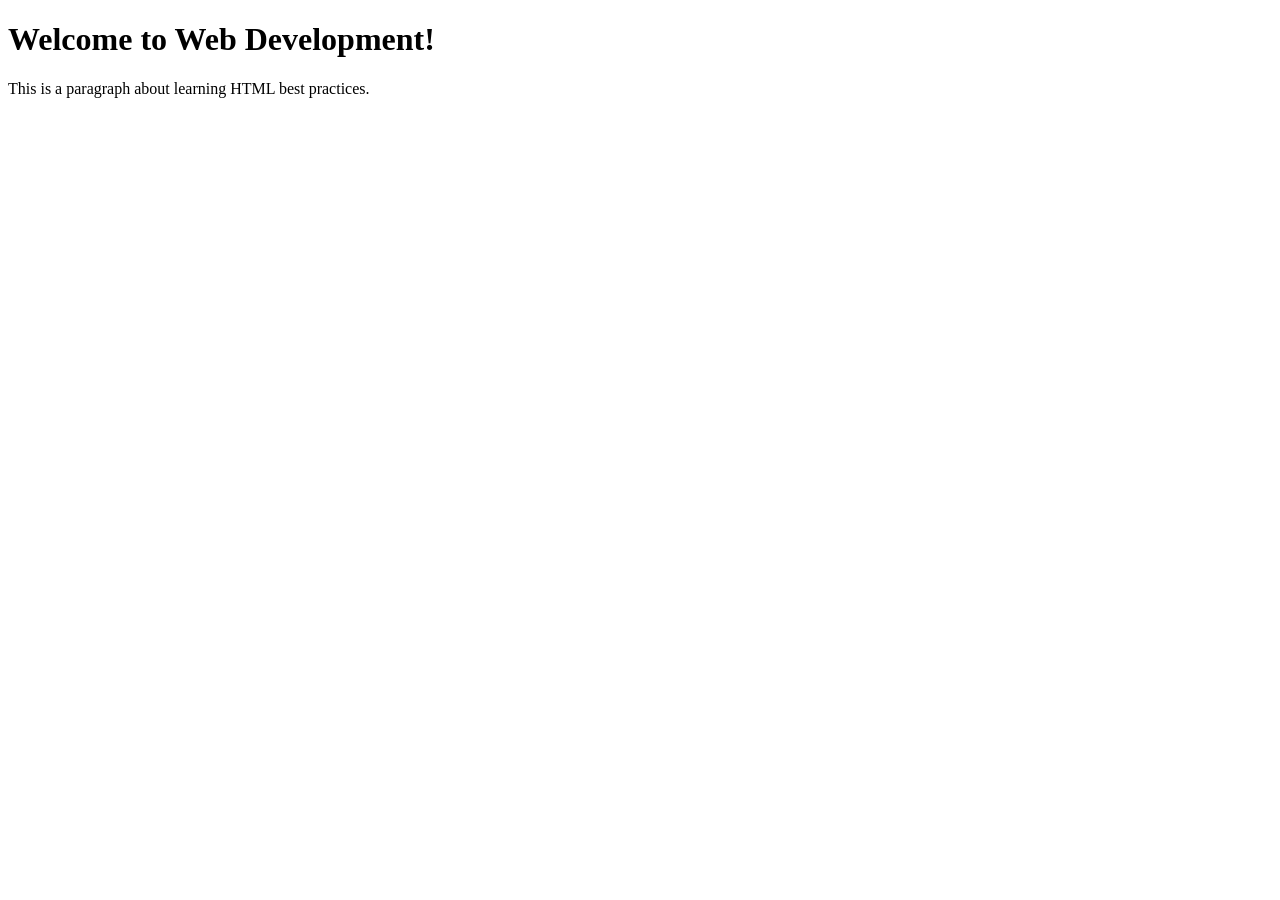
<file: 03_assignment/indentation1.html>
<!-- Assignment 03: Practice Indentation -->
<!DOCTYPE html>
<html>
    <head>
        <title>Proper Indentation I</title>
    </head>
    <body>
        <h1>Welcome to Web Development!</h1>
        <p>This is a paragraph about learning HTML best practices.</p>
    </body>
</html>
</file>
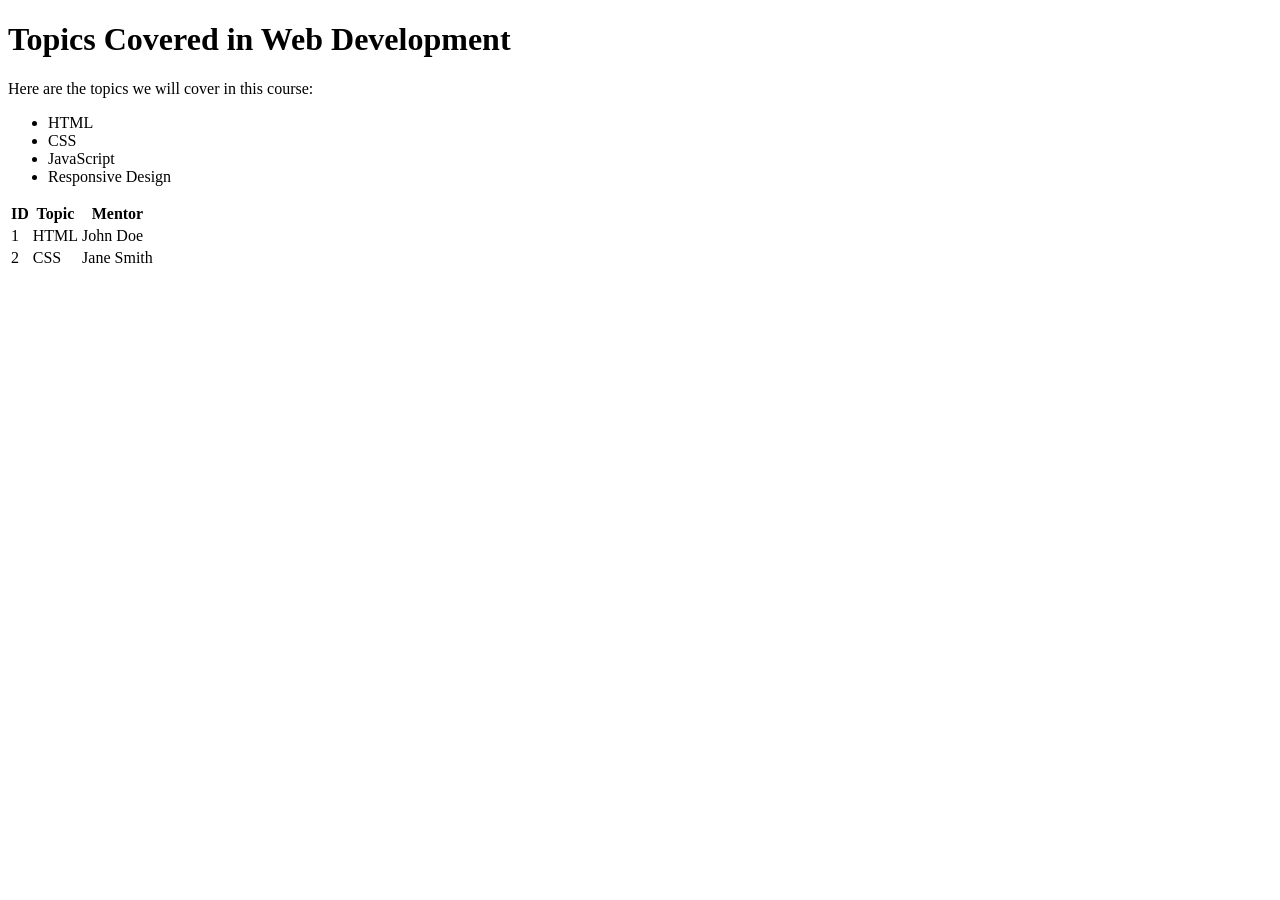
<file: 03_assignment/indentation2.html>
<!-- Assignment 03: Practice Indentation -->
<!DOCTYPE html>
<html>
    <head>
        <title>Proper Indentation II</title>
    </head>
    <body>
        <h1>Topics Covered in Web Development</h1>
        <p>Here are the topics we will cover in this course:</p>

        <ul>
            <li>HTML</li><li>CSS</li>
            <li>JavaScript</li>
            <li>Responsive Design</li>
        </ul>
        
        <table>
            <thead>
                <tr>
                    <th>ID</th>
                    <th>Topic</th>
                    <th>Mentor</th>
                </tr>
            </thead>
            <tbody>
                <tr>
                    <td>1</td>
                    <td>HTML</td>
                    <td>John Doe</td>
                </tr>
                <tr>
                    <td>2</td>
                    <td>CSS</td>
                    <td>Jane Smith</td>
                </tr>
            </tbody>
        </table>
    </body>
</html>
</file>
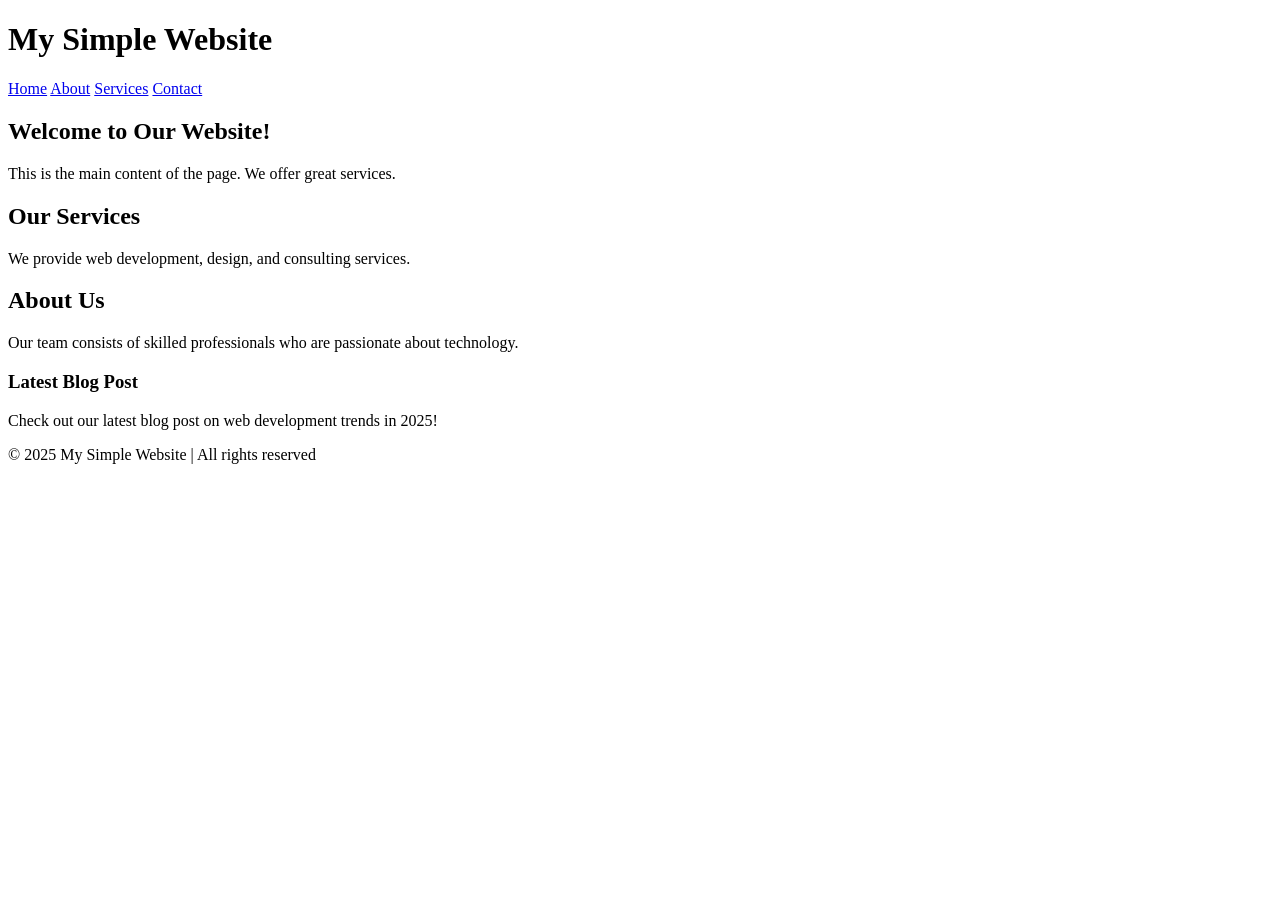
<file: 04_assignment/non-semantic-webpage.html>
<!DOCTYPE html>
<html lang="en">
<head>
    <title>Simple Website with Divs</title>
</head>
<body>
    <div class="header">
        <h1>My Simple Website</h1>
        <div class="nav">
            <a href="#">Home</a>
            <a href="#">About</a>
            <a href="#">Services</a>
            <a href="#">Contact</a>
        </div>
    </div>

    <div class="main-content">
        <div class="section">
            <h2>Welcome to Our Website!</h2>
            <p>This is the main content of the page. We offer great services.</p>
        </div>

        <div class="section">
            <h2>Our Services</h2>
            <p>We provide web development, design, and consulting services.</p>
        </div>

        <div class="section">
            <h2>About Us</h2>
            <p>Our team consists of skilled professionals who are passionate about technology.</p>
        </div>
    </div>

    <div class="article">
        <h3>Latest Blog Post</h3>
        <p>Check out our latest blog post on web development trends in 2025!</p>
    </div>

    <div class="footer">
        <p>© 2025 My Simple Website | All rights reserved</p>
    </div>
</body>
</html>
</file>
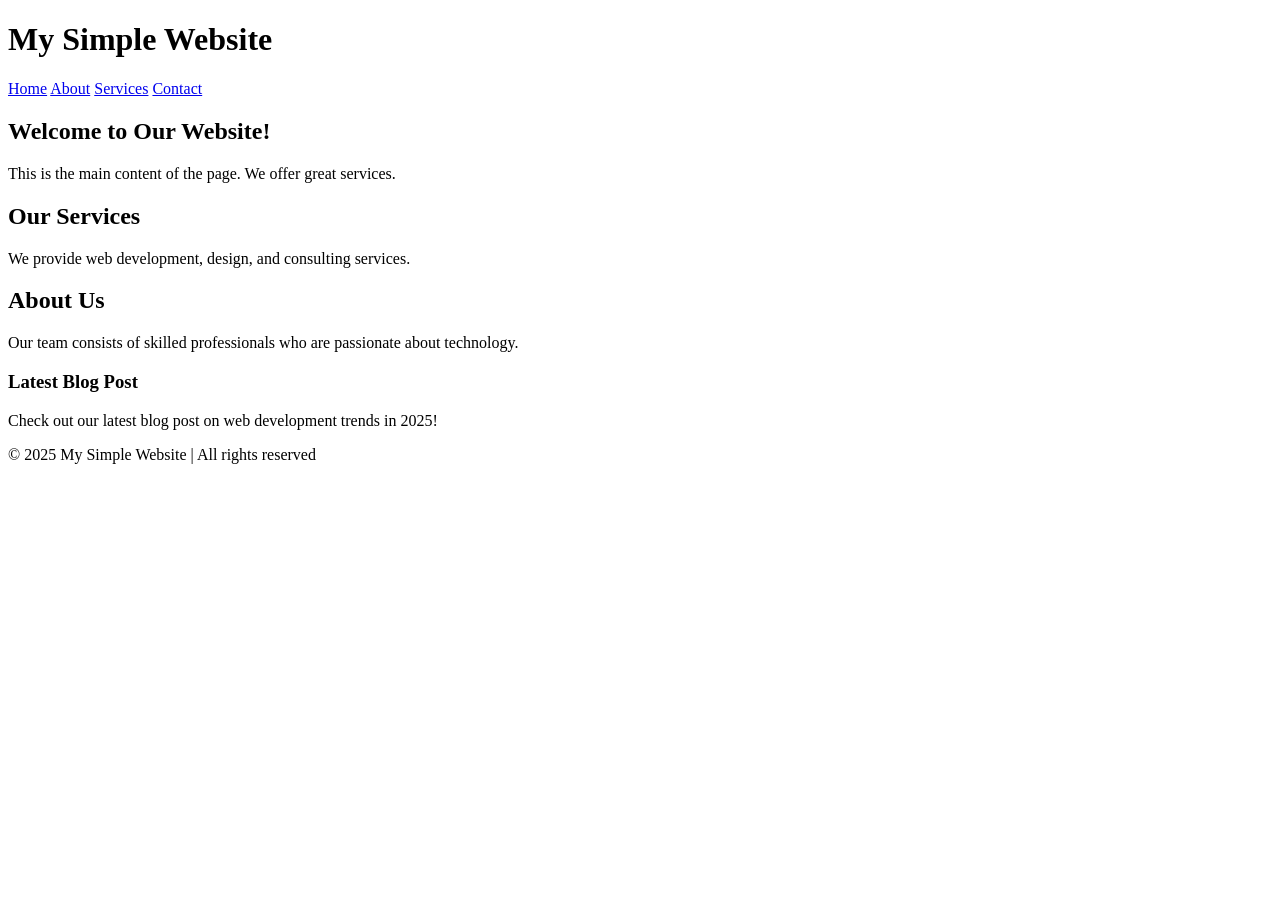
<file: 04_assignment/semantic-webpage.html>
<!DOCTYPE html>
<html lang="en">
    <head>
        <title>Simple Website with Divs</title>
    </head>
    <body>
        <header>
            <h1>My Simple Website</h1>
            <nav>
                <a href="#">Home</a>
                <a href="#">About</a>
                <a href="#">Services</a>
                <a href="#">Contact</a>
            </nav>
        </header>

        <main>
            <section>
                <h2>Welcome to Our Website!</h2>
                <p>This is the main content of the page. We offer great services.</p>
            </section>

            <section>
                <h2>Our Services</h2>
                <p>We provide web development, design, and consulting services.</p>
            </section>

            <section>
                <h2>About Us</h2>
                <p>Our team consists of skilled professionals who are passionate about technology.</p>
            </section>
        </main>

        <article>
            <h3>Latest Blog Post</h3>
            <p>Check out our latest blog post on web development trends in 2025!</p>
        </article>

        <footer>
            <p>© 2025 My Simple Website | All rights reserved</p>
        </footer>
    </body>
</html>
</file>
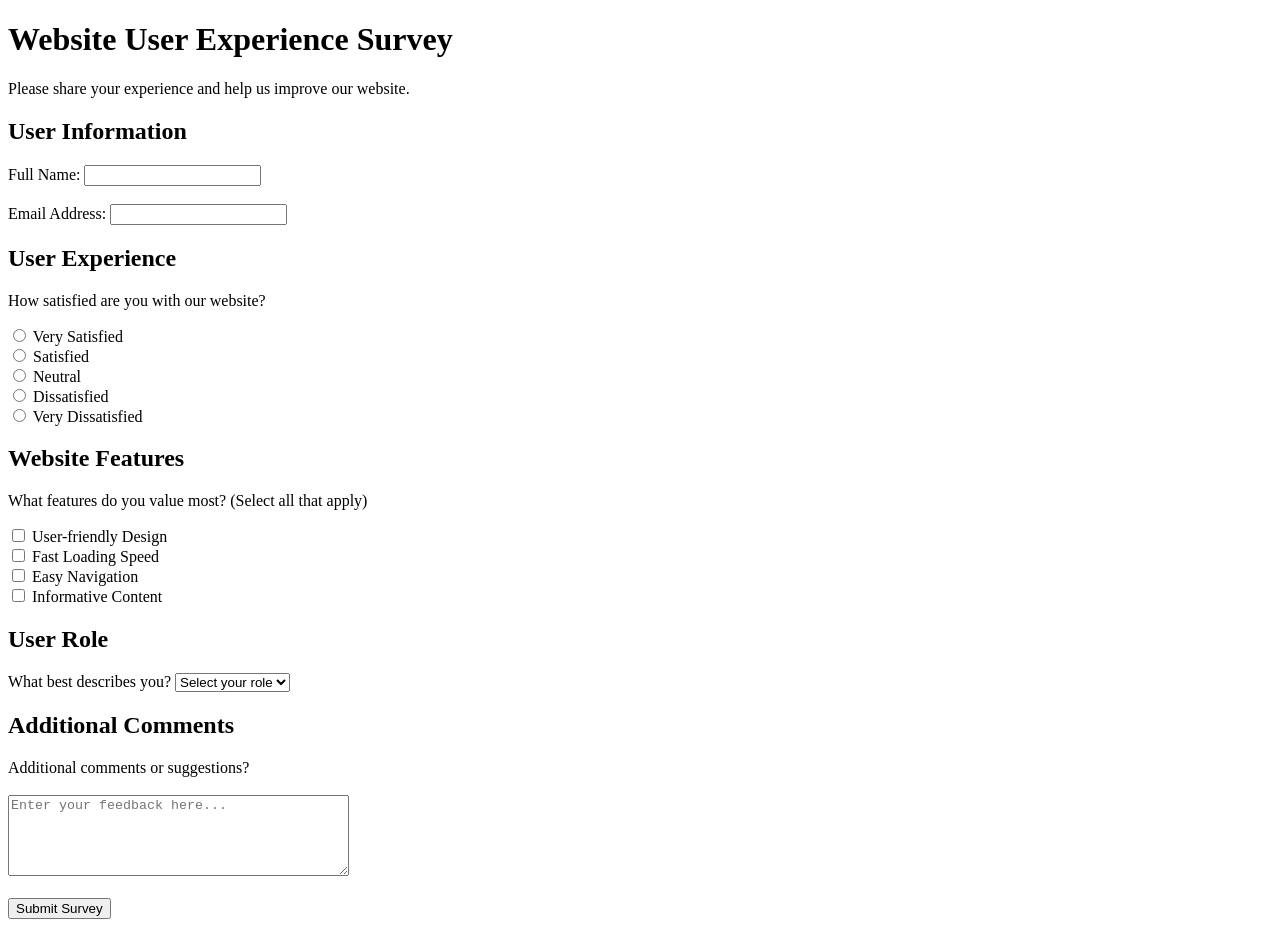
<file: 05_assignment/survey_form.html>
<!DOCTYPE html>
<html lang="en">
    <head>
        <meta charset="UTF-8">
        <meta name="viewport" content="width=device-width, initial-scale=1.0">
        <title>Survey Form</title>
    </head>
    <body>
        <h1>Website User Experience Survey</h1>

        <p>Please share your experience and help us improve our website.</p>

        <form>
            <h2>User Information</h2>

            <label for="fullname">Full Name:</label>
            <input type="text" id="fullname" name="fullname" required>

            <br><br>

            <label for="email">Email Address:</label>
            <input type="email" id="email" name="email" required>

            <h2>User Experience</h2>

            <p>How satisfied are you with our website?</p>

            <input type="radio" id="very-satisfied" name="satisfaction" value="very-satisfied" required>
            <label for="very-satisfied">Very Satisfied</label><br>

            <input type="radio" id="satisfied" name="satisfaction" value="satisfied">
            <label for="satisfied">Satisfied</label><br>

            <input type="radio" id="neutral" name="satisfaction" value="neutral">
            <label for="neutral">Neutral</label><br>

            <input type="radio" id="dissatisfied" name="satisfaction" value="dissatisfied">
            <label for="dissatisfied">Dissatisfied</label><br>

            <input type="radio" id="very-dissatisfied" name="satisfaction" value="very-dissatisfied">
            <label for="very-dissatisfied">Very Dissatisfied</label>

            <h2>Website Features</h2>

            <p>What features do you value most? (Select all that apply)</p>

            <input type="checkbox" id="design" name="features" value="design">
            <label for="design">User-friendly Design</label><br>

            <input type="checkbox" id="speed" name="features" value="speed">
            <label for="speed">Fast Loading Speed</label><br>

            <input type="checkbox" id="navigation" name="features" value="navigation">
            <label for="navigation">Easy Navigation</label><br>

            <input type="checkbox" id="content" name="features" value="content">
            <label for="content">Informative Content</label>

            <h2>User Role</h2>

            <label for="role">What best describes you?</label>

            <select id="role" name="role" required>
                <option value="">Select your role</option>
                <option value="student">Student</option>
                <option value="professional">Professional</option>
                <option value="hobbyist">Hobbyist</option>
                <option value="other">Other</option>
            </select>

            <h2>Additional Comments</h2>

            <label for="comments">Additional comments or suggestions?</label>

            <br><br>

            <textarea id="comments" name="comments" rows="5" cols="40" placeholder="Enter your feedback here..."></textarea>

            <br><br>

            <button type="submit">Submit Survey</button>
        </form>
    </body>
</html>
</file>
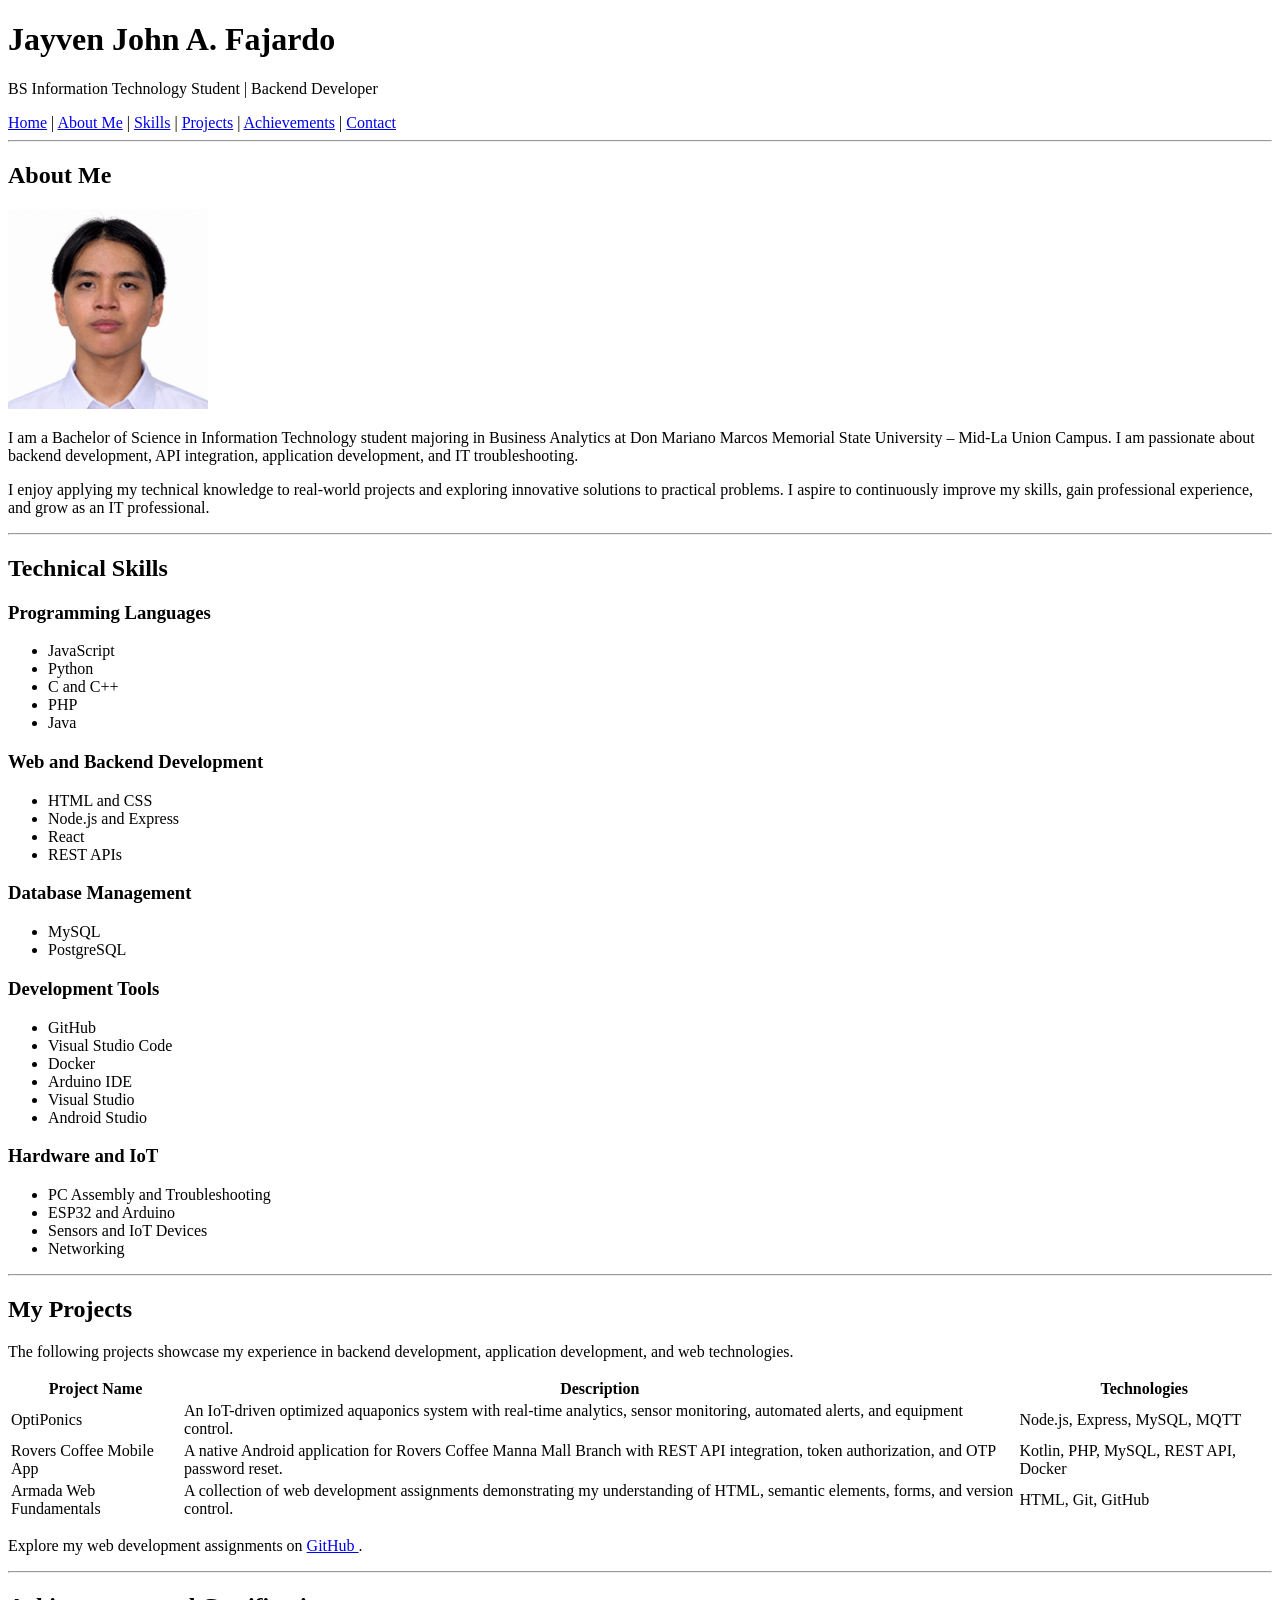
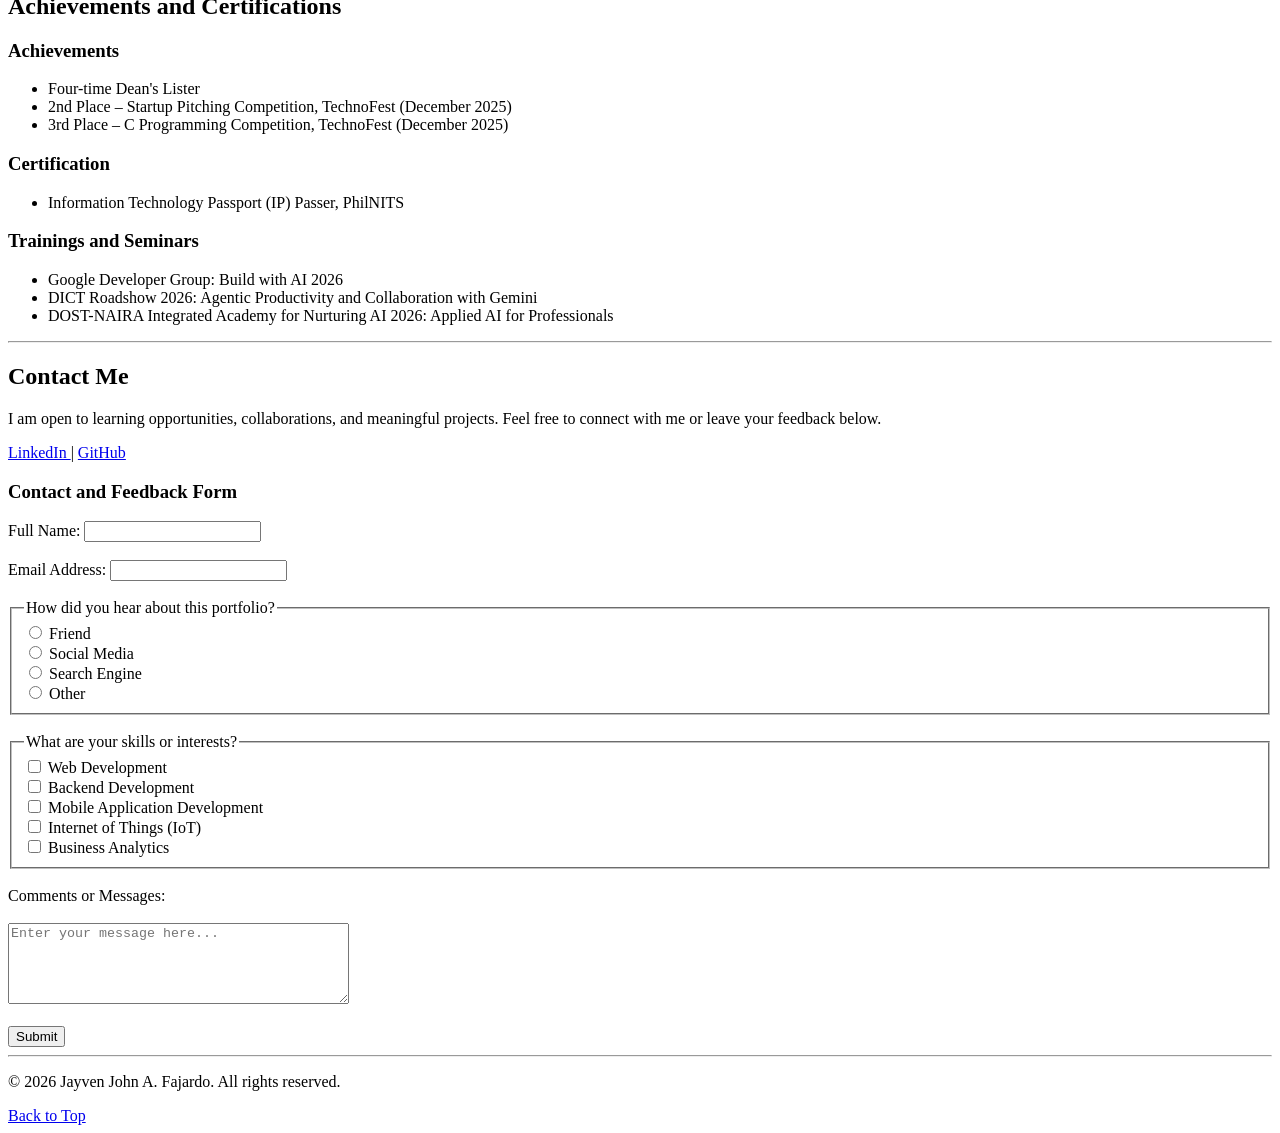
<file: 06_assignment/portfolio.html>
<!DOCTYPE html>
<html lang="en">
    <head>
        <meta charset="UTF-8">
        <meta name="viewport" content="width=device-width, initial-scale=1.0">
        <title>Jayven John A. Fajardo | Portfolio</title>
    </head>
    <body>
        <header id="home">
            <h1>Jayven John A. Fajardo</h1>

            <p>BS Information Technology Student | Backend Developer</p>

            <nav>
                <a href="#home">Home</a> |
                <a href="#about">About Me</a> |
                <a href="#skills">Skills</a> |
                <a href="#projects">Projects</a> |
                <a href="#achievements">Achievements</a> |
                <a href="#contact">Contact</a>
            </nav>
        </header>

        <hr>

        <main>
            <section id="about">
                <h2>About Me</h2>

                <img src="images/jven_profile.jpg"
                     alt="Portrait of Jayven John A. Fajardo"
                     height="200">

                <p>
                    I am a Bachelor of Science in Information Technology
                    student majoring in Business Analytics at Don Mariano
                    Marcos Memorial State University – Mid-La Union Campus.
                    I am passionate about backend development, API integration,
                    application development, and IT troubleshooting.
                </p>

                <p>
                    I enjoy applying my technical knowledge to real-world
                    projects and exploring innovative solutions to practical
                    problems. I aspire to continuously improve my skills,
                    gain professional experience, and grow as an IT professional.
                </p>

        
            </section>

            <hr>

            <section id="skills">
                <h2>Technical Skills</h2>

                <h3>Programming Languages</h3>

                <ul>
                    <li>JavaScript</li>
                    <li>Python</li>
                    <li>C and C++</li>
                    <li>PHP</li>
                    <li>Java</li>
                </ul>

                <h3>Web and Backend Development</h3>

                <ul>
                    <li>HTML and CSS</li>
                    <li>Node.js and Express</li>
                    <li>React</li>
                    <li>REST APIs</li>
                </ul>

                <h3>Database Management</h3>

                <ul>
                    <li>MySQL</li>
                    <li>PostgreSQL</li>
                </ul>

                <h3>Development Tools</h3>

                <ul>
                    <li>GitHub</li>
                    <li>Visual Studio Code</li>
                    <li>Docker</li>
                    <li>Arduino IDE</li>
                    <li>Visual Studio</li>
                    <li>Android Studio</li>
                </ul>

                <h3>Hardware and IoT</h3>

                <ul>
                    <li>PC Assembly and Troubleshooting</li>
                    <li>ESP32 and Arduino</li>
                    <li>Sensors and IoT Devices</li>
                    <li>Networking</li>
                </ul>
            </section>

            <hr>

            <section id="projects">
                <h2>My Projects</h2>

                <p>
                    The following projects showcase my experience in
                    backend development, application development,
                    and web technologies.
                </p>

                <table>
                    <thead>
                        <tr>
                            <th scope="col">Project Name</th>
                            <th scope="col">Description</th>
                            <th scope="col">Technologies</th>
                        </tr>
                    </thead>

                    <tbody>
                        <tr>
                            <td>OptiPonics</td>
                            <td>
                                An IoT-driven optimized aquaponics system
                                with real-time analytics, sensor monitoring,
                                automated alerts, and equipment control.
                            </td>
                            <td>Node.js, Express, MySQL, MQTT</td>
                        </tr>

                        <tr>
                            <td>Rovers Coffee Mobile App</td>
                            <td>
                                A native Android application for Rovers Coffee
                                Manna Mall Branch with REST API integration,
                                token authorization, and OTP password reset.
                            </td>
                            <td>Kotlin, PHP, MySQL, REST API, Docker</td>
                        </tr>

                        <tr>
                            <td>Armada Web Fundamentals</td>
                            <td>
                                A collection of web development assignments
                                demonstrating my understanding of HTML,
                                semantic elements, forms, and version control.
                            </td>
                            <td>HTML, Git, GitHub</td>
                        </tr>
                    </tbody>
                </table>

                <p>
                    Explore my web development assignments on
                    <a href="https://github.com/jvenf0192/ArmadaWebFun-Git">
                        GitHub
                    </a>.
                </p>
            </section>

            <hr>

            <section id="achievements">
                <h2>Achievements and Certifications</h2>

                <h3>Achievements</h3>

                <ul>
                    <li>Four-time Dean's Lister</li>
                    <li>
                        2nd Place – Startup Pitching Competition,
                        TechnoFest (December 2025)
                    </li>
                    <li>
                        3rd Place – C Programming Competition,
                        TechnoFest (December 2025)
                    </li>
                </ul>

                <h3>Certification</h3>

                <ul>
                    <li>
                        Information Technology Passport (IP) Passer,
                        PhilNITS
                    </li>
                </ul>

                <h3>Trainings and Seminars</h3>

                <ul>
                    <li>Google Developer Group: Build with AI 2026</li>
                    <li>
                        DICT Roadshow 2026: Agentic Productivity
                        and Collaboration with Gemini
                    </li>
                    <li>
                        DOST-NAIRA Integrated Academy for Nurturing
                        AI 2026: Applied AI for Professionals
                    </li>
                </ul>
            </section>

            <hr>

            <section id="contact">
                <h2>Contact Me</h2>

                <p>
                    I am open to learning opportunities, collaborations,
                    and meaningful projects. Feel free to connect with me
                    or leave your feedback below.
                </p>

                <p>
                    <a href="https://www.linkedin.com/in/jvenf09">
                        LinkedIn
                    </a> |
                    <a href="https://github.com/jvenf0192">
                        GitHub
                    </a>
                </p>

                <h3>Contact and Feedback Form</h3>

                <form>
                    <label for="fullname">Full Name:</label>
                    <input type="text" id="fullname"
                           name="fullname" required>

                    <br><br>

                    <label for="email">Email Address:</label>
                    <input type="email" id="email"
                           name="email" required>

                    <br><br>

                    <fieldset>
                        <legend>
                            How did you hear about this portfolio?
                        </legend>

                        <input type="radio" id="friend"
                               name="source" value="friend" required>
                        <label for="friend">Friend</label><br>

                        <input type="radio" id="social-media"
                               name="source" value="social-media">
                        <label for="social-media">Social Media</label><br>

                        <input type="radio" id="search-engine"
                               name="source" value="search-engine">
                        <label for="search-engine">Search Engine</label><br>

                        <input type="radio" id="other"
                               name="source" value="other">
                        <label for="other">Other</label>
                    </fieldset>

                    <br>

                    <fieldset>
                        <legend>What are your skills or interests?</legend>

                        <input type="checkbox" id="web-development"
                               name="interests" value="web-development">
                        <label for="web-development">
                            Web Development
                        </label><br>

                        <input type="checkbox" id="backend-development"
                               name="interests" value="backend-development">
                        <label for="backend-development">
                            Backend Development
                        </label><br>

                        <input type="checkbox" id="mobile-development"
                               name="interests" value="mobile-development">
                        <label for="mobile-development">
                            Mobile Application Development
                        </label><br>

                        <input type="checkbox" id="iot"
                               name="interests" value="iot">
                        <label for="iot">Internet of Things (IoT)</label><br>

                        <input type="checkbox" id="business-analytics"
                               name="interests" value="business-analytics">
                        <label for="business-analytics">
                            Business Analytics
                        </label>
                    </fieldset>

                    <br>

                    <label for="comments">Comments or Messages:</label>

                    <br><br>

                    <textarea id="comments" name="comments"
                              rows="5" cols="40"
                              placeholder="Enter your message here..."></textarea>

                    <br><br>

                    <button type="submit">Submit</button>
                </form>
            </section>
        </main>

        <hr>

        <footer>
            <p>
                &copy; 2026 Jayven John A. Fajardo.
                All rights reserved.
            </p>

            <a href="#home">Back to Top</a>
        </footer>
    </body>
</html>
</file>
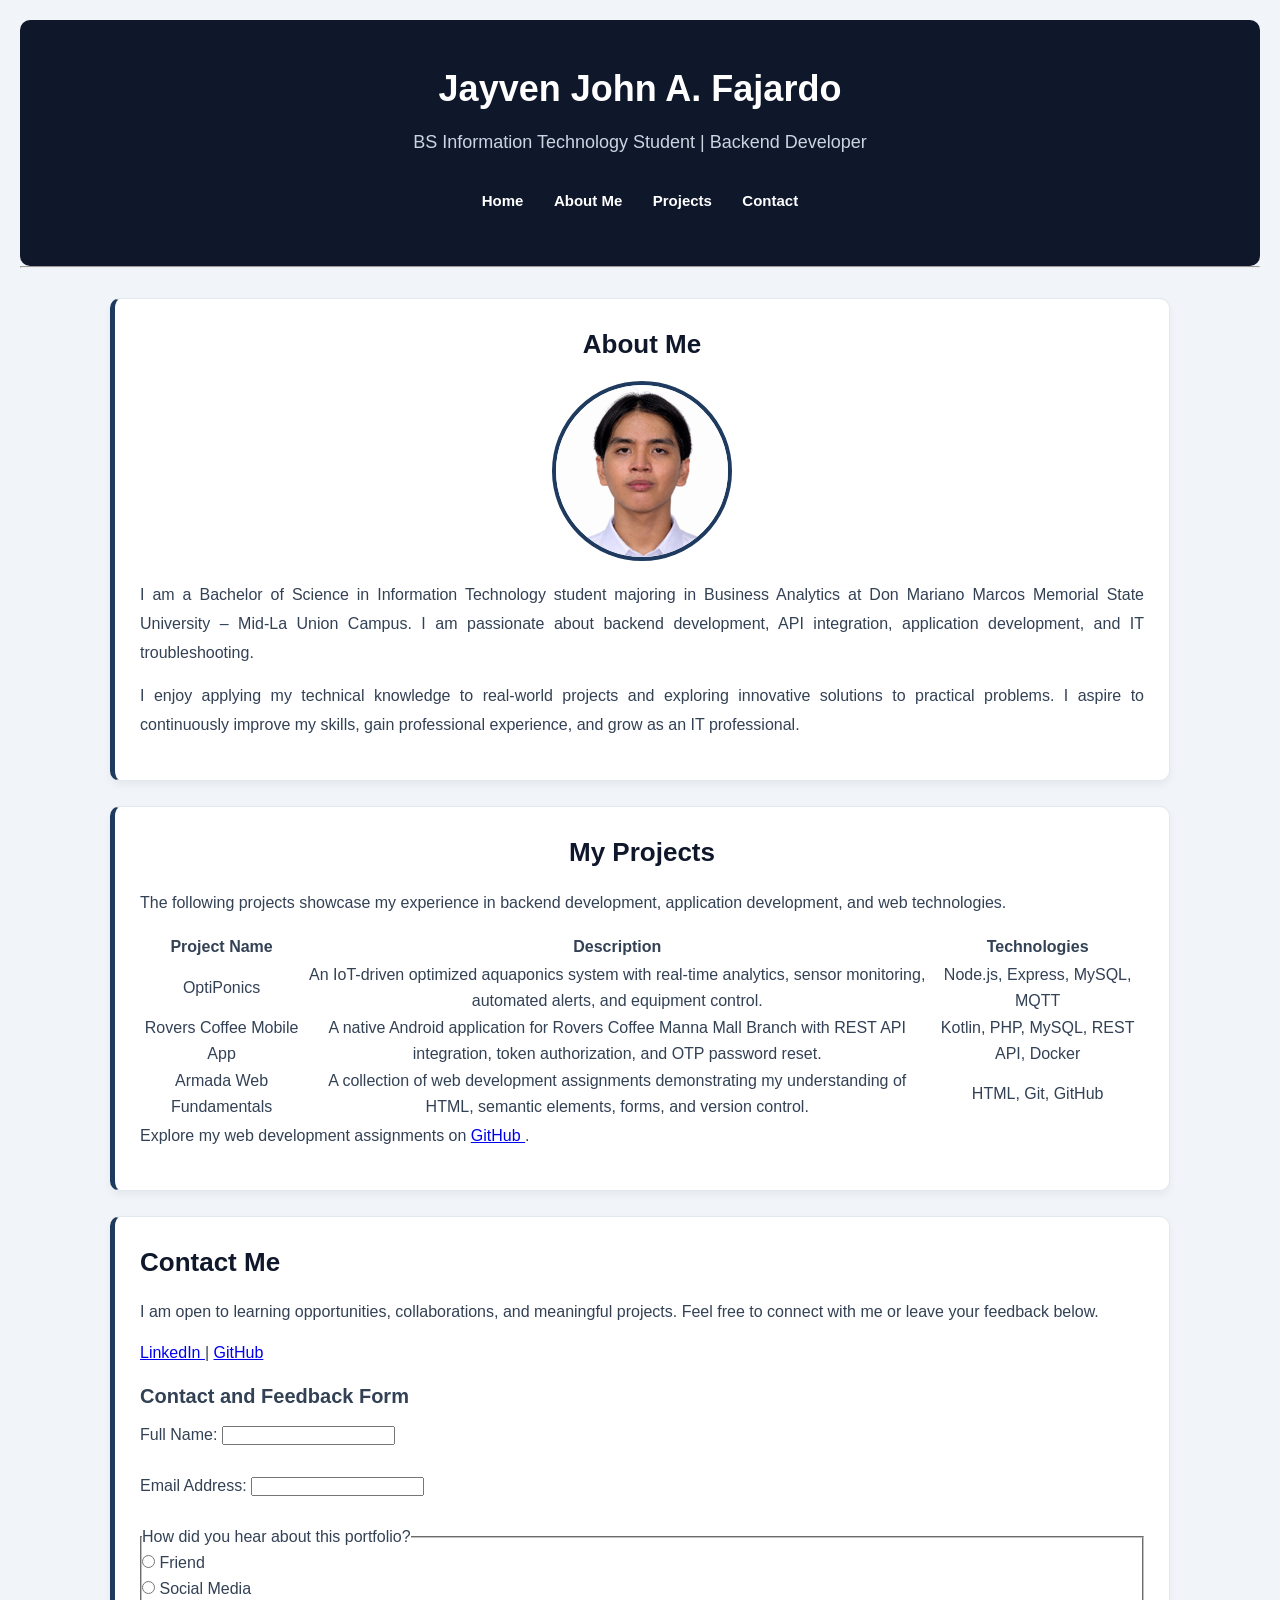
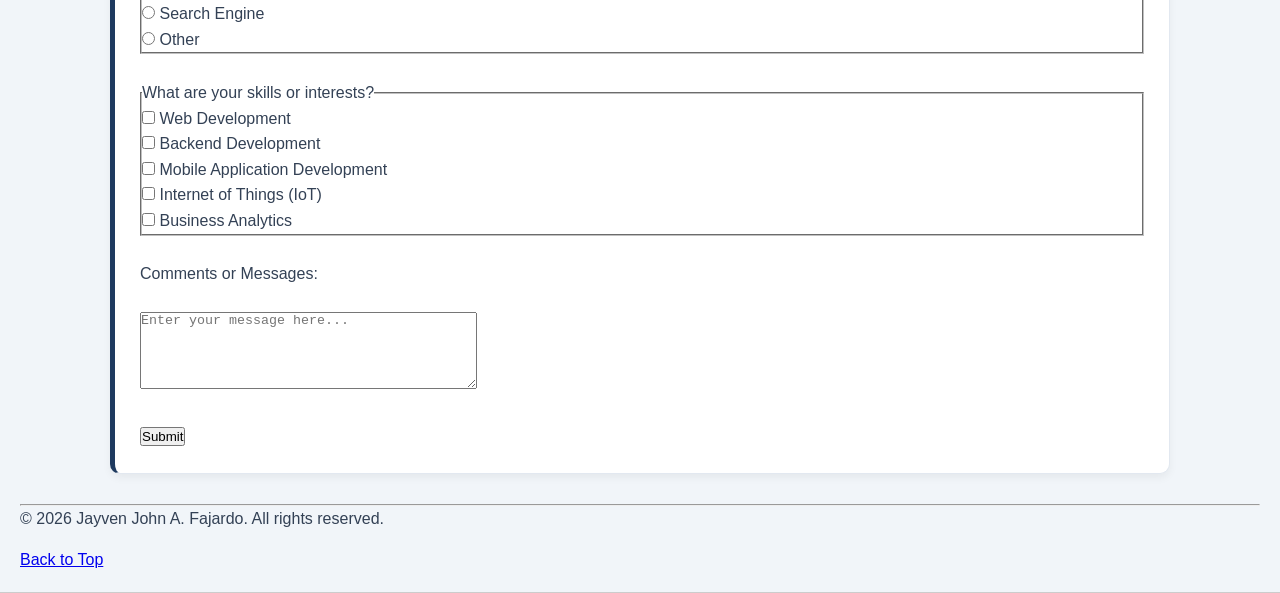
<file: 07_assignment/portfolio.html>
<!DOCTYPE html>
<html lang="en">
    <head>
        <meta charset="UTF-8">
        <meta name="viewport" content="width=device-width, initial-scale=1.0">
        <title>Jayven John A. Fajardo | Portfolio</title>
        <link rel="stylesheet" href="styles.css" />

    </head>
    <body>
        <header>
            <h1>Jayven John A. Fajardo</h1>

            <p>BS Information Technology Student | Backend Developer</p>

            <nav>
                <a href="#home">Home</a> 
                <a href="#about">About Me</a> 
                <a href="#projects">Projects</a> 
                <a href="#contact">Contact</a>
            </nav>
        </header>

        <hr>

        <main>
            <section id="about">
                <h2>About Me</h2>

                <img class="profile-picture" 
                    src="images/jven_profile.jpg"
                    alt="Portrait of Jayven John A. Fajardo">

                <p>
                    I am a Bachelor of Science in Information Technology
                    student majoring in Business Analytics at Don Mariano
                    Marcos Memorial State University – Mid-La Union Campus.
                    I am passionate about backend development, API integration,
                    application development, and IT troubleshooting.
                </p>

                <p>
                    I enjoy applying my technical knowledge to real-world
                    projects and exploring innovative solutions to practical
                    problems. I aspire to continuously improve my skills,
                    gain professional experience, and grow as an IT professional.
                </p>

        
            </section>
            
            <hr>

            <section id="projects">
                <h2>My Projects</h2>

                <p>
                    The following projects showcase my experience in
                    backend development, application development,
                    and web technologies.
                </p>

                <table>
                    <thead>
                        <tr>
                            <th scope="col">Project Name</th>
                            <th scope="col">Description</th>
                            <th scope="col">Technologies</th>
                        </tr>
                    </thead>

                    <tbody>
                        <tr>
                            <td>OptiPonics</td>
                            <td>
                                An IoT-driven optimized aquaponics system
                                with real-time analytics, sensor monitoring,
                                automated alerts, and equipment control.
                            </td>
                            <td>Node.js, Express, MySQL, MQTT</td>
                        </tr>

                        <tr>
                            <td>Rovers Coffee Mobile App</td>
                            <td>
                                A native Android application for Rovers Coffee
                                Manna Mall Branch with REST API integration,
                                token authorization, and OTP password reset.
                            </td>
                            <td>Kotlin, PHP, MySQL, REST API, Docker</td>
                        </tr>

                        <tr>
                            <td>Armada Web Fundamentals</td>
                            <td>
                                A collection of web development assignments
                                demonstrating my understanding of HTML,
                                semantic elements, forms, and version control.
                            </td>
                            <td>HTML, Git, GitHub</td>
                        </tr>
                    </tbody>
                </table>

                <p>
                    Explore my web development assignments on
                    <a href="https://github.com/jvenf0192/ArmadaWebFun-Git">
                        GitHub
                    </a>.
                </p>
            </section>

            <hr>

            <section id="contact">
                <h2>Contact Me</h2>

                <p>
                    I am open to learning opportunities, collaborations,
                    and meaningful projects. Feel free to connect with me
                    or leave your feedback below.
                </p>

                <p>
                    <a href="https://www.linkedin.com/in/jvenf09">
                        LinkedIn
                    </a> |
                    <a href="https://github.com/jvenf0192">
                        GitHub
                    </a>
                </p>

                <h3>Contact and Feedback Form</h3>

                <form>
                    <label for="fullname">Full Name:</label>
                    <input type="text" id="fullname"
                           name="fullname" required>

                    <br><br>

                    <label for="email">Email Address:</label>
                    <input type="email" id="email"
                           name="email" required>

                    <br><br>

                    <fieldset>
                        <legend>
                            How did you hear about this portfolio?
                        </legend>

                        <input type="radio" id="friend"
                               name="source" value="friend" required>
                        <label for="friend">Friend</label><br>

                        <input type="radio" id="social-media"
                               name="source" value="social-media">
                        <label for="social-media">Social Media</label><br>

                        <input type="radio" id="search-engine"
                               name="source" value="search-engine">
                        <label for="search-engine">Search Engine</label><br>

                        <input type="radio" id="other"
                               name="source" value="other">
                        <label for="other">Other</label>
                    </fieldset>

                    <br>

                    <fieldset>
                        <legend>What are your skills or interests?</legend>

                        <input type="checkbox" id="web-development"
                               name="interests" value="web-development">
                        <label for="web-development">
                            Web Development
                        </label><br>

                        <input type="checkbox" id="backend-development"
                               name="interests" value="backend-development">
                        <label for="backend-development">
                            Backend Development
                        </label><br>

                        <input type="checkbox" id="mobile-development"
                               name="interests" value="mobile-development">
                        <label for="mobile-development">
                            Mobile Application Development
                        </label><br>

                        <input type="checkbox" id="iot"
                               name="interests" value="iot">
                        <label for="iot">Internet of Things (IoT)</label><br>

                        <input type="checkbox" id="business-analytics"
                               name="interests" value="business-analytics">
                        <label for="business-analytics">
                            Business Analytics
                        </label>
                    </fieldset>

                    <br>

                    <label for="comments">Comments or Messages:</label>

                    <br><br>

                    <textarea id="comments" name="comments"
                              rows="5" cols="40"
                              placeholder="Enter your message here..."></textarea>

                    <br><br>

                    <button type="submit">Submit</button>
                </form>
            </section>
        </main>

        <hr>

        <footer>
            <p>
                &copy; 2026 Jayven John A. Fajardo.
                All rights reserved.
            </p>

            <a href="#home">Back to Top</a>
        </footer>
    </body>
</html>
</file>
<file: 07_assignment/styles.css>
* {
    margin: 0;
    padding: 0;
    box-sizing: border-box;
}

body {
    background-color: #f1f5f9;
    font-family: Arial, Helvetica, sans-serif;
    font-size: 16px;
    color: #334155;
    line-height: 1.6;
    padding: 20px;
    border-bottom: 1px solid #ccc;
}

main {
    max-width: 1100px;
    margin: 30px auto;
    padding: 0 20px;
}

main hr{
    display: none;
}

section {
    margin-bottom: 25px;
    padding: 25px;
    background-color: #ffffff;
    border: 1px solid #e2e8f0;
    border-radius: 10px;
    box-shadow: 0 4px 8px rgba(0, 0, 0, 0.05);
}

p {
    margin-bottom: 15px;
}

h2 {
    font-size: 26px;
    color: #0f172a;
    margin-bottom: 15px;
}

h3 {
    font-size: 20px;
    margin-top: 15px;
    margin-bottom: 10px;
}

header {
    background-color: #0f172a;
    color: #ffffff;
    text-align: center;
    padding: 40px 20px;
    border-radius: 10px;
}

header h1 {
    font-size: 36px;
    font-weight: bold;
    margin-bottom: 10px;
}

header p {
    font-size: 18px;
    color: #cbd5e1;
    margin-bottom: 20px;
}

nav {
    text-align: center;
    margin-top: 20px;
}

nav a {
    display: inline-block;
    color: #ffffff; 
    text-decoration: none;
    font-weight: bold;
    font-size: 15px;
    padding: 10px;
    margin: 3px;
    border-radius: px;
    vertical-align:middle;
}

nav a:hover {
    background-color: #1e3a5f;
    color: #93c5fd;
}

#about {
    border-left: 5px solid #1e3a5f;
    text-align: center;
}

#about p {
    line-height: 1.8;
    text-align: justify;
}

.profile-picture {
    display: block;
    width: 180px;
    height: 180px;
    object-fit: cover;
    border-radius: 50%;
    border: 4px solid #1e3a5f;
    margin: 0 auto 20px;
}

#projects {
    border-left: 5px solid #1e3a5f;
    text-align: center;
}

#projects p {
    line-height: 1.8;
    text-align: justify;
}

#contact {
    border-left: 5px solid #1e3a5f;
}
</file>
